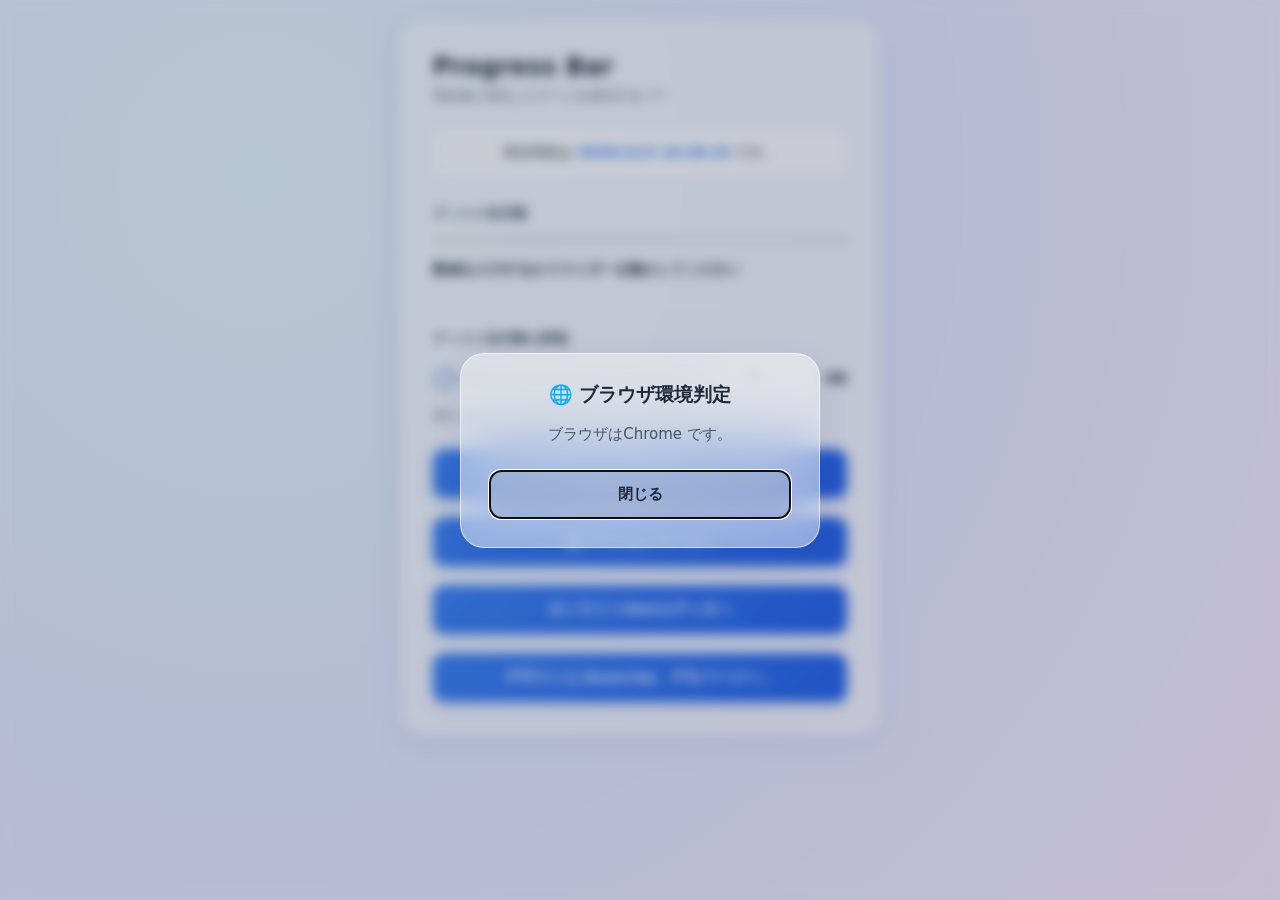
<file: index.html>
<!DOCTYPE html>
<html lang="ja">
<head>
  <meta name="viewport" content="width=device-width, initial-scale=1.0">
  <meta charset="UTF-8">
  <title>progress bar</title>
  <script src="pace.min.js"></script>
  <link rel="stylesheet" href="pace-theme-flash.css">
  <link rel="manifest" href="manifest.json">
  <link rel="icon" href="icons8-96.bmp"> 
  <link rel="apple-touch-icon" href="icons8-198.bmp">
  
  <style type="text/css">
    :root {
      /* Aero Glass用の鮮やかな背景グラデーション */
      --bg-gradient: radial-gradient(circle at 20% 20%, #e0f2fe 0%, #e0e7ff 50%, #f3e8ff 100%);
      /* ライトモード：高透明度のクリスタルガラス */
      --glass-bg: rgba(255, 255, 255, 0.45);
      --glass-border: rgba(255, 255, 255, 0.6);
      --text-main: #1e293b;
      --text-sub: #475569;
      --primary: #3b82f6;
      --primary-hover: #2563eb;
      --shadow: 0 8px 32px 0 rgba(31, 38, 135, 0.08);
      --modal-overlay: rgba(15, 23, 42, 0.2);
    }

    @media (prefers-color-scheme: dark) {
      :root {
        --bg-gradient: radial-gradient(circle at 80% 80%, #0f172a 0%, #1e1b4b 60%, #2e1065 100%);
        /* ダークモード：深みのあるスモークガラス */
        --glass-bg: rgba(15, 23, 42, 0.45);
        --glass-border: rgba(255, 255, 255, 0.1);
        --text-main: #f8fafc;
        --text-sub: #cbd5e1;
        --primary: #60a5fa;
        --primary-hover: #3b82f6;
        --shadow: 0 8px 32px 0 rgba(0, 0, 0, 0.37);
        --modal-overlay: rgba(0, 0, 0, 0.5);
      }
    }

    body {
      font-family: "AomemoFont", "BIZ UDP明朝", "BIZ UDPゴシック", system-ui, -apple-system, sans-serif;
      background: var(--bg-gradient);
      color: var(--text-main);
      margin: 0;
      padding: 20px;
      display: flex;
      flex-direction: column;
      align-items: center;
      min-height: 100vh;
      transition: background 0.5s ease;
      box-sizing: border-box;
    }

    /* Aero Glassの核心：グラスモーフィズムコンテナ */
    .container {
      max-width: 480px;
      width: 100%;
      background: var(--glass-bg);
      backdrop-filter: blur(20px); /* 磨りガラスのボカシ強度 */
      -webkit-backdrop-filter: blur(20px);
      border-radius: 24px;
      padding: 32px;
      box-shadow: var(--shadow);
      border: 1px solid var(--glass-border); /* ガラスの光沢エッジ */
      transition: transform 0.3s ease, box-shadow 0.3s ease;
      box-sizing: border-box;
    }
    .container:hover {
      transform: translateY(-2px);
      box-shadow: 0 12px 40px 0 rgba(31, 38, 135, 0.15);
    }

    h3 {
      margin: 0 0 6px 0;
      font-size: 24px;
      font-weight: 800;
      letter-spacing: 0.5px;
      color: var(--text-main);
      text-shadow: 0 1px 2px rgba(255, 255, 255, 0.2);
    }

    .subtitle {
      font-size: 13px;
      color: var(--text-sub);
      margin-bottom: 24px;
      font-weight: 500;
    }

    /* 時刻表示エリアも透明なガラスパネル化 */
    .clock-section {
      background: rgba(255, 255, 255, 0.25);
      backdrop-filter: blur(10px);
      -webkit-backdrop-filter: blur(10px);
      padding: 14px;
      border-radius: 12px;
      font-size: 14px;
      margin-bottom: 28px;
      text-align: center;
      border: 1px solid rgba(255, 255, 255, 0.4);
      font-weight: 500;
    }
    @media (prefers-color-scheme: dark) {
      .clock-section {
        background: rgba(0, 0, 0, 0.2);
        border: 1px solid rgba(255, 255, 255, 0.05);
      }
    }

    #clock-display {
      font-weight: 700;
      color: var(--primary);
    }

    hr {
      border: none;
      border-top: 1px solid var(--glass-border);
      margin: 24px 0;
    }

    .form-group {
      margin-bottom: 24px;
    }

    .label-text {
      font-size: 13px;
      font-weight: 700;
      display: block;
      margin-bottom: 10px;
      text-transform: uppercase;
      letter-spacing: 0.5px;
      color: var(--text-sub);
    }

    /* ガラスに映えるネオン質感のカスタムメーター */
    meter {
      width: 100% !important;
      height: 14px;
      display: block;
      margin-bottom: 14px;
    }
    meter::-webkit-meter-bar {
      background: rgba(0, 0, 0, 0.06);
      border-radius: 20px;
      border: none;
      box-shadow: inset 0 2px 4px rgba(0,0,0,0.05);
    }
    @media (prefers-color-scheme: dark) {
      meter::-webkit-meter-bar {
        background: rgba(255, 255, 255, 0.08);
      }
    }
    meter::-webkit-meter-optimum-value {
      background: linear-gradient(90deg, #34d399, #10b981);
      border-radius: 20px;
      box-shadow: 0 0 12px rgba(16, 185, 129, 0.4);
    }
    meter::-webkit-meter-suboptimum-value {
      background: linear-gradient(90deg, #fbbf24, #f59e0b);
      border-radius: 20px;
      box-shadow: 0 0 12px rgba(245, 158, 114, 0.4);
    }
    meter::-webkit-meter-even-less-good-value {
      background: linear-gradient(90deg, #f97316, #ea580c);
      border-radius: 20px;
      box-shadow: 0 0 12px rgba(234, 88, 12, 0.4);
    }
    meter.full-danger::-webkit-meter-even-less-good-value {
      background: linear-gradient(90deg, #f87171, #ef4444) !important;
      box-shadow: 0 0 16px rgba(239, 68, 68, 0.6) !important;
    }

    #cmt {
      display: block;
      font-size: 14px;
      font-weight: 600;
      color: var(--text-main);
      min-height: 20px;
      margin-top: 6px;
    }

    .input-sync-container {
      display: flex;
      flex-direction: row;
      align-items: center;
      gap: 16px;
      margin-top: 8px;
    }

    /* シークバー（スライダー）のAero化 */
    input[type="range"] {
      -webkit-appearance: none;
      flex: 1;
      height: 6px;
      border-radius: 3px;
      background: rgba(0, 0, 0, 0.1);
      outline: none;
    }
    @media (prefers-color-scheme: dark) {
      input[type="range"] {
        background: rgba(255, 255, 255, 0.15);
      }
    }
    input[type="range"]::-webkit-slider-thumb {
      -webkit-appearance: none;
      width: 18px;
      height: 18px;
      border-radius: 50%;
      background: #ffffff;
      border: 2px solid var(--primary);
      cursor: pointer;
      transition: transform 0.1s ease, box-shadow 0.2s ease;
      box-shadow: 0 2px 6px rgba(0,0,0,0.15);
    }
    input[type="range"]::-webkit-slider-thumb:hover {
      transform: scale(1.2);
      box-shadow: 0 0 12px var(--primary);
    }

    /* 入力ボックスのガラス一体化 */
    input[type="number"] {
      width: 94px;
      padding: 10px;
      border: 1px solid var(--glass-border);
      border-radius: 12px;
      background: rgba(255, 255, 255, 0.3);
      backdrop-filter: blur(5px);
      -webkit-backdrop-filter: blur(5px);
      color: var(--text-main);
      font-size: 16px;
      font-weight: 600;
      box-sizing: border-box;
      transition: all 0.2s ease;
      text-align: center;
    }
    @media (prefers-color-scheme: dark) {
      input[type="number"] {
        background: rgba(0, 0, 0, 0.25);
      }
    }
    input[type="number"]:focus {
      outline: none;
      border-color: var(--primary);
      background: rgba(255, 255, 255, 0.6);
      box-shadow: 0 0 12px rgba(74, 144, 226, 0.3);
    }
    @media (prefers-color-scheme: dark) {
      input[type="number"]:focus {
        background: rgba(0, 0, 0, 0.4);
      }
    }

    .input-hint {
      font-size: 12px;
      color: var(--text-sub);
      margin-top: 10px;
      display: block;
    }

    /* グロッシーな光沢ボタン */
    button {
      width: 100%;
      background: linear-gradient(135deg, var(--primary) 0%, var(--primary-hover) 100%);
      color: white;
      border: 1px solid rgba(255, 255, 255, 0.2);
      padding: 14px;
      border-radius: 12px;
      font-size: 15px;
      font-weight: 700;
      cursor: pointer;
      transition: all 0.2s ease;
      box-shadow: 0 4px 12px rgba(59, 130, 246, 0.3);
    }
    button:hover {
      transform: translateY(-1px);
      box-shadow: 0 6px 20px rgba(59, 130, 246, 0.45);
    }
    button:active {
      transform: translateY(1px);
    }

    /* モーダルダイアログのガラス化（超強力ボカシ） */
    dialog {
      border: 1px solid var(--glass-border);
      border-radius: 24px;
      background: var(--glass-bg);
      backdrop-filter: blur(30px);
      -webkit-backdrop-filter: blur(30px);
      color: var(--text-main);
      padding: 28px;
      max-width: 360px;
      width: 90%;
      box-shadow: var(--shadow);
      box-sizing: border-box;
      opacity: 0;
      transform: scale(0.9);
      transition: opacity 0.3s cubic-bezier(0.34, 1.56, 0.64, 1), 
                  transform 0.3s cubic-bezier(0.34, 1.56, 0.64, 1), 
                  display 0.3s ease allow-discrete;
    }
    dialog[open] {
      opacity: 1;
      transform: scale(1);
    }
    dialog::backdrop {
      background: var(--modal-overlay);
      backdrop-filter: blur(6px);
      -webkit-backdrop-filter: blur(6px);
      opacity: 0;
      transition: opacity 0.3s ease, display 0.3s ease allow-discrete;
    }
    dialog[open]::backdrop {
      opacity: 1;
    }
    .modal-title {
      font-size: 19px;
      font-weight: 800;
      color: var(--text-main);
      margin: 0 0 14px 0;
      text-align: center;
    }
    .modal-body {
      font-size: 15px;
      text-align: center;
      margin-bottom: 24px;
      line-height: 1.6;
      color: var(--text-sub);
    }
    .modal-close-btn {
      background: rgba(0, 0, 0, 0.05);
      color: var(--text-main);
      border: 1px solid var(--glass-border);
      box-shadow: none;
    }
    @media (prefers-color-scheme: dark) {
      .modal-close-btn {
        background: rgba(255, 255, 255, 0.1);
      }
    }
    .modal-close-btn:hover {
      background: rgba(0, 0, 0, 0.1);
      box-shadow: none;
    }
    @media (prefers-color-scheme: dark) {
      .modal-close-btn:hover {
        background: rgba(255, 255, 255, 0.15);
      }
    }
  </style>
</head>
<body class="pace-done">

  <div class="pace pace-inactive">
    <div class="pace-progress" data-progress-text="100%" data-progress="99" 
         style="transform: translate3d(100%, 0px, 0px);">
      <div class="pace-progress-inner"></div>
    </div>
    <div class="pace-activity"></div>
  </div>

  <div class="container">
    <h3>Progress Bar</h3>
    <div class="subtitle">現在値に対応したゲージを表示するバー</div>

    <div class="clock-section">
      現在時刻は <output id="clock-display">取得失敗</output> です。
    </div>

    <form oninput="syncInputs(this)">
      <div class="form-group">
        <span class="label-text">ディスク使用量</span>
        <meter id="mtr1" value="0" min="0" max="1024" low="512" 
               high="819" optimum="466">0ＧＢ</meter>
        <output id="cmt">数値を入力するかスライダーを動かしてください</output>
      </div>

      <hr>

      <div class="form-group">
        <span class="label-text">ディスク使用量を調整</span>
        <div class="input-sync-container">
          <input type="range" name="diskRange" min="0" max="1024" value="0">
          <input type="number" name="diskNum" placeholder="0" 
                 min="0" max="1024" value="0">
          <span style="font-weight: bold; font-size: 14px;">GB</span>
        </div>
        <span class="input-hint">
          ※0～1024ＧＢの間で調整してください（連動します）
        </span>
      </div>
    </form>

    <div style="margin-top: 24px;">
<!--      <script async src="//://googlesyndication.com"></script> -->
      <button onclick="openModal()">現在の時刻ポップアップ</button><br><br>
      <button onclick="location.href='index2.html'">旧バージョンページへ</button><br><br>
      <button onclick="location.href='HTML.html'">オンラインHtmlエディタへ</button><br><br>
      <button onclick="location.href='UltralightBrowser-Demo.html'">デザインとJavascript。デモページへ。</button>
    </div>
  </div>

  <dialog id="timeModal">
    <div class="modal-title">現在時刻通知</div>
    <div class="modal-body" id="modalTimeText">読み込み中...</div>
    <button class="modal-close-btn" onclick="closeModal('timeModal')">閉じる</button>
  </dialog>

  <dialog id="agentModal">
    <div class="modal-title">🌐 ブラウザ環境判定</div>
    <div class="modal-body" id="modalAgentText">解析中...</div>
    <button class="modal-close-btn" onclick="closeModal('agentModal')">閉じる</button>
  </dialog>

  <script>
    window.addEventListener("load", function(){
      var ele = document.getElementById("clock-display");
      if (ele) {
        function updateClock() {
          var date2 = new Date();
          ele.textContent = date2.toLocaleString('ja-JP');
        }
        updateClock();
        setInterval(updateClock, 1000);
      }
    }, false);

    function syncInputs(form) {
      if (document.activeElement.name === 'diskNum') {
        form.diskRange.value = form.diskNum.value;
      } else {
        form.diskNum.value = form.diskRange.value;
      }
      js1(form.diskNum.value);
    }

    function js1(valueString){    
      var gage = document.getElementById('mtr1');
      var comment = document.getElementById('cmt');
      var val = Number(valueString);
      gage.value = val;

    if (val === 1024) {
      gage.classList.add('full-danger');
    } else {
      gage.classList.remove('full-danger');
    }

      if (valueString === "") {
          comment.value = "数値を入力するかスライダーを動かしてください";
          return;
      }

    if (val <= 256) {
        comment.value = "🔵 ディスク残量は十分な余裕があります";
    } else if (val > 256 && val <= 512) {
        comment.value = "🟢 ディスク残量は半分以上残っています";
    } else if (val > 512 && val <= 819) {
        comment.value = "🟡 ディスク残量が半分以下になりました";
    } else if (val > 819 && val <= 1023) {
        comment.value = "🟠 ディスク残量が２割以下になりました";
    } else if (val === 1024) {
        comment.value = "🔴 ディスクは満杯です";
    }
  }

const timeModal = document.getElementById('timeModal');
const agentModal = document.getElementById('agentModal');
const modalTimeText = document.getElementById('modalTimeText');
const modalAgentText = document.getElementById('modalAgentText');

function openModal() {
var currentDate = new Date();
modalTimeText.innerHTML = "現在時刻は" +"" +currentDate.getHours() + "時" +String(currentDate.getMinutes()).padStart(2, '0') + "分です。";
timeModal.showModal();
}

function closeModal(id) {
document.getElementById(id).close();
}

[timeModal, agentModal].forEach(modal => {
modal.addEventListener('click', (e) => {
if (e.target === modal) {
modal.close();
}});
});

if ('serviceWorker' in navigator) {
navigator.serviceWorker.register('sw.js').then(registration => {
registration.addEventListener('updatefound', () => {
const newWorker = registration.installing;
newWorker.addEventListener('statechange', () => {
alert('New version is ready! Please reload!');
});
});
});
}

function agents(){
const agent = navigator.userAgent.toLowerCase();
let browserName = "不明なブラウザ";
if (agent.includes("msie") || agent.includes("trident")) {browserName = "Internet Explorer";} else if (agent.includes("edg") || agent.includes("edge")) {browserName = "Edge";} else if (agent.includes("opr") || agent.includes("opera")) {browserName = "Opera";} else if (agent.includes("fxios")) {browserName = "FireFox for iOS";} else if (agent.includes("crios")) {browserName = "Chrome for iOS";} else if (agent.includes("firefox")) {browserName = "FireFox";} else if (agent.includes("chrome")) {browserName = "Chrome";} else if (agent.includes("safari")) {browserName = "Safari";
}

modalAgentText.innerHTML = "ブラウザは" +"" +browserName + " です。";
agentModal.showModal();
}
window.addEventListener("load", agents, false);
</script>



</body>
</html>
</file>
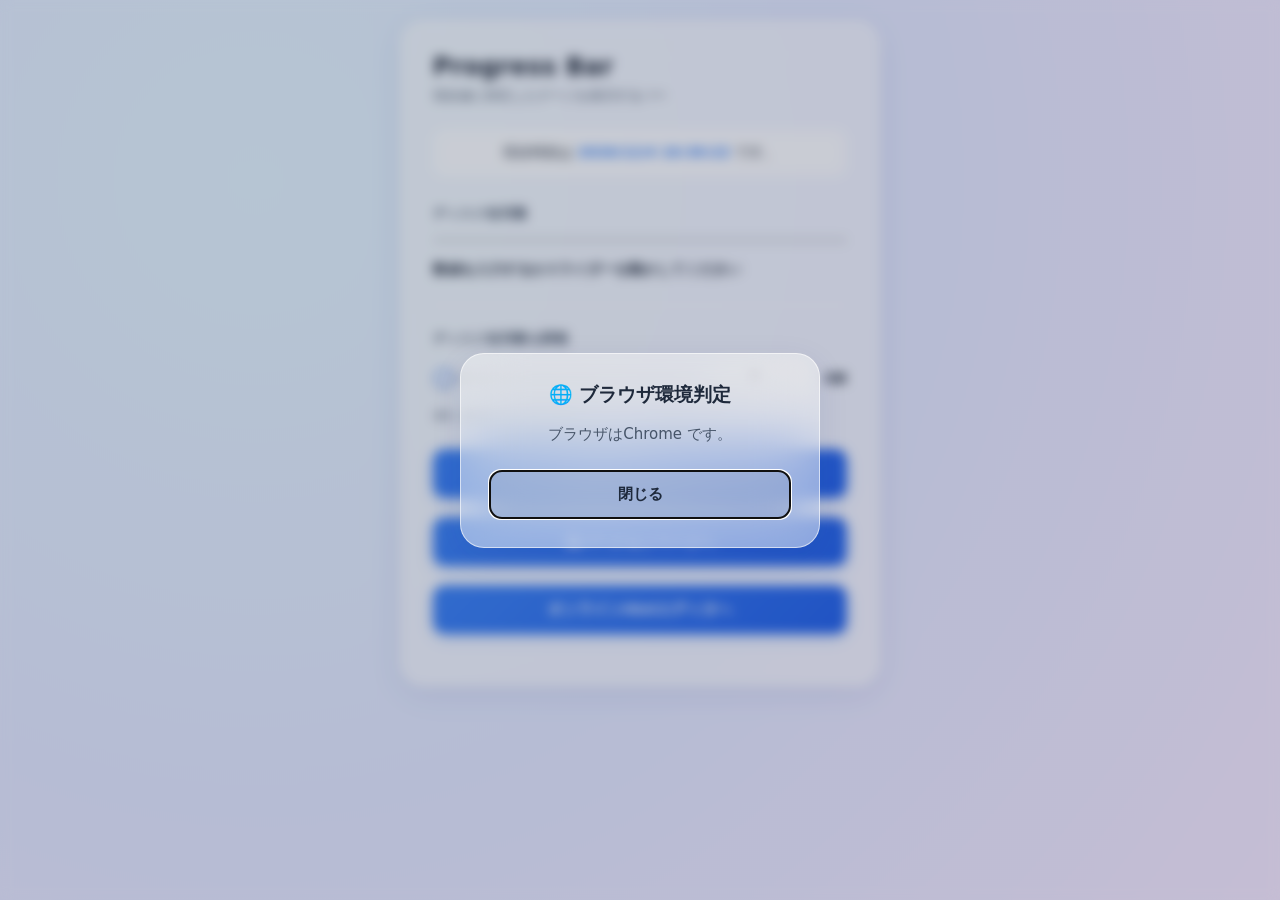
<file: Index/index.html>
<!DOCTYPE html>
<html lang="ja">
<head>
  <meta name="viewport" content="width=device-width, initial-scale=1.0">
  <meta charset="UTF-8">
  <title>progress bar</title>
  <script src="pace.min.js"></script>
  <link rel="stylesheet" href="pace-theme-flash.css">
  <link rel="manifest" href="manifest.json">
  <link rel="icon" href="icons8-96.bmp"> 
  <link rel="apple-touch-icon" href="icons8-198.bmp">
  
  <style type="text/css">
    :root {
      /* Aero Glass用の鮮やかな背景グラデーション */
      --bg-gradient: radial-gradient(circle at 20% 20%, #e0f2fe 0%, #e0e7ff 50%, #f3e8ff 100%);
      /* ライトモード：高透明度のクリスタルガラス */
      --glass-bg: rgba(255, 255, 255, 0.45);
      --glass-border: rgba(255, 255, 255, 0.6);
      --text-main: #1e293b;
      --text-sub: #475569;
      --primary: #3b82f6;
      --primary-hover: #2563eb;
      --shadow: 0 8px 32px 0 rgba(31, 38, 135, 0.08);
      --modal-overlay: rgba(15, 23, 42, 0.2);
    }

    @media (prefers-color-scheme: dark) {
      :root {
        --bg-gradient: radial-gradient(circle at 80% 80%, #0f172a 0%, #1e1b4b 60%, #2e1065 100%);
        /* ダークモード：深みのあるスモークガラス */
        --glass-bg: rgba(15, 23, 42, 0.45);
        --glass-border: rgba(255, 255, 255, 0.1);
        --text-main: #f8fafc;
        --text-sub: #cbd5e1;
        --primary: #60a5fa;
        --primary-hover: #3b82f6;
        --shadow: 0 8px 32px 0 rgba(0, 0, 0, 0.37);
        --modal-overlay: rgba(0, 0, 0, 0.5);
      }
    }

    body {
      font-family: "AomemoFont", "BIZ UDP明朝", "BIZ UDPゴシック", system-ui, -apple-system, sans-serif;
      background: var(--bg-gradient);
      color: var(--text-main);
      margin: 0;
      padding: 20px;
      display: flex;
      flex-direction: column;
      align-items: center;
      min-height: 100vh;
      transition: background 0.5s ease;
      box-sizing: border-box;
    }

    /* Aero Glassの核心：グラスモーフィズムコンテナ */
    .container {
      max-width: 480px;
      width: 100%;
      background: var(--glass-bg);
      backdrop-filter: blur(20px); /* 磨りガラスのボカシ強度 */
      -webkit-backdrop-filter: blur(20px);
      border-radius: 24px;
      padding: 32px;
      box-shadow: var(--shadow);
      border: 1px solid var(--glass-border); /* ガラスの光沢エッジ */
      transition: transform 0.3s ease, box-shadow 0.3s ease;
      box-sizing: border-box;
    }
    .container:hover {
      transform: translateY(-2px);
      box-shadow: 0 12px 40px 0 rgba(31, 38, 135, 0.15);
    }

    h3 {
      margin: 0 0 6px 0;
      font-size: 24px;
      font-weight: 800;
      letter-spacing: 0.5px;
      color: var(--text-main);
      text-shadow: 0 1px 2px rgba(255, 255, 255, 0.2);
    }

    .subtitle {
      font-size: 13px;
      color: var(--text-sub);
      margin-bottom: 24px;
      font-weight: 500;
    }

    /* 時刻表示エリアも透明なガラスパネル化 */
    .clock-section {
      background: rgba(255, 255, 255, 0.25);
      backdrop-filter: blur(10px);
      -webkit-backdrop-filter: blur(10px);
      padding: 14px;
      border-radius: 12px;
      font-size: 14px;
      margin-bottom: 28px;
      text-align: center;
      border: 1px solid rgba(255, 255, 255, 0.4);
      font-weight: 500;
    }
    @media (prefers-color-scheme: dark) {
      .clock-section {
        background: rgba(0, 0, 0, 0.2);
        border: 1px solid rgba(255, 255, 255, 0.05);
      }
    }

    #clock-display {
      font-weight: 700;
      color: var(--primary);
    }

    hr {
      border: none;
      border-top: 1px solid var(--glass-border);
      margin: 24px 0;
    }

    .form-group {
      margin-bottom: 24px;
    }

    .label-text {
      font-size: 13px;
      font-weight: 700;
      display: block;
      margin-bottom: 10px;
      text-transform: uppercase;
      letter-spacing: 0.5px;
      color: var(--text-sub);
    }

    /* ガラスに映えるネオン質感のカスタムメーター */
    meter {
      width: 100% !important;
      height: 14px;
      display: block;
      margin-bottom: 14px;
    }
    meter::-webkit-meter-bar {
      background: rgba(0, 0, 0, 0.06);
      border-radius: 20px;
      border: none;
      box-shadow: inset 0 2px 4px rgba(0,0,0,0.05);
    }
    @media (prefers-color-scheme: dark) {
      meter::-webkit-meter-bar {
        background: rgba(255, 255, 255, 0.08);
      }
    }
    meter::-webkit-meter-optimum-value {
      background: linear-gradient(90deg, #34d399, #10b981);
      border-radius: 20px;
      box-shadow: 0 0 12px rgba(16, 185, 129, 0.4);
    }
    meter::-webkit-meter-suboptimum-value {
      background: linear-gradient(90deg, #fbbf24, #f59e0b);
      border-radius: 20px;
      box-shadow: 0 0 12px rgba(245, 158, 114, 0.4);
    }
    meter::-webkit-meter-even-less-good-value {
      background: linear-gradient(90deg, #f97316, #ea580c);
      border-radius: 20px;
      box-shadow: 0 0 12px rgba(234, 88, 12, 0.4);
    }
    meter.full-danger::-webkit-meter-even-less-good-value {
      background: linear-gradient(90deg, #f87171, #ef4444) !important;
      box-shadow: 0 0 16px rgba(239, 68, 68, 0.6) !important;
    }

    #cmt {
      display: block;
      font-size: 14px;
      font-weight: 600;
      color: var(--text-main);
      min-height: 20px;
      margin-top: 6px;
    }

    .input-sync-container {
      display: flex;
      flex-direction: row;
      align-items: center;
      gap: 16px;
      margin-top: 8px;
    }

    /* シークバー（スライダー）のAero化 */
    input[type="range"] {
      -webkit-appearance: none;
      flex: 1;
      height: 6px;
      border-radius: 3px;
      background: rgba(0, 0, 0, 0.1);
      outline: none;
    }
    @media (prefers-color-scheme: dark) {
      input[type="range"] {
        background: rgba(255, 255, 255, 0.15);
      }
    }
    input[type="range"]::-webkit-slider-thumb {
      -webkit-appearance: none;
      width: 18px;
      height: 18px;
      border-radius: 50%;
      background: #ffffff;
      border: 2px solid var(--primary);
      cursor: pointer;
      transition: transform 0.1s ease, box-shadow 0.2s ease;
      box-shadow: 0 2px 6px rgba(0,0,0,0.15);
    }
    input[type="range"]::-webkit-slider-thumb:hover {
      transform: scale(1.2);
      box-shadow: 0 0 12px var(--primary);
    }

    /* 入力ボックスのガラス一体化 */
    input[type="number"] {
      width: 94px;
      padding: 10px;
      border: 1px solid var(--glass-border);
      border-radius: 12px;
      background: rgba(255, 255, 255, 0.3);
      backdrop-filter: blur(5px);
      -webkit-backdrop-filter: blur(5px);
      color: var(--text-main);
      font-size: 16px;
      font-weight: 600;
      box-sizing: border-box;
      transition: all 0.2s ease;
      text-align: center;
    }
    @media (prefers-color-scheme: dark) {
      input[type="number"] {
        background: rgba(0, 0, 0, 0.25);
      }
    }
    input[type="number"]:focus {
      outline: none;
      border-color: var(--primary);
      background: rgba(255, 255, 255, 0.6);
      box-shadow: 0 0 12px rgba(74, 144, 226, 0.3);
    }
    @media (prefers-color-scheme: dark) {
      input[type="number"]:focus {
        background: rgba(0, 0, 0, 0.4);
      }
    }

    .input-hint {
      font-size: 12px;
      color: var(--text-sub);
      margin-top: 10px;
      display: block;
    }

    /* グロッシーな光沢ボタン */
    button {
      width: 100%;
      background: linear-gradient(135deg, var(--primary) 0%, var(--primary-hover) 100%);
      color: white;
      border: 1px solid rgba(255, 255, 255, 0.2);
      padding: 14px;
      border-radius: 12px;
      font-size: 15px;
      font-weight: 700;
      cursor: pointer;
      transition: all 0.2s ease;
      box-shadow: 0 4px 12px rgba(59, 130, 246, 0.3);
    }
    button:hover {
      transform: translateY(-1px);
      box-shadow: 0 6px 20px rgba(59, 130, 246, 0.45);
    }
    button:active {
      transform: translateY(1px);
    }

    /* モーダルダイアログのガラス化（超強力ボカシ） */
    dialog {
      border: 1px solid var(--glass-border);
      border-radius: 24px;
      background: var(--glass-bg);
      backdrop-filter: blur(30px);
      -webkit-backdrop-filter: blur(30px);
      color: var(--text-main);
      padding: 28px;
      max-width: 360px;
      width: 90%;
      box-shadow: var(--shadow);
      box-sizing: border-box;
      opacity: 0;
      transform: scale(0.9);
      transition: opacity 0.3s cubic-bezier(0.34, 1.56, 0.64, 1), 
                  transform 0.3s cubic-bezier(0.34, 1.56, 0.64, 1), 
                  display 0.3s ease allow-discrete;
    }
    dialog[open] {
      opacity: 1;
      transform: scale(1);
    }
    dialog::backdrop {
      background: var(--modal-overlay);
      backdrop-filter: blur(6px);
      -webkit-backdrop-filter: blur(6px);
      opacity: 0;
      transition: opacity 0.3s ease, display 0.3s ease allow-discrete;
    }
    dialog[open]::backdrop {
      opacity: 1;
    }
    .modal-title {
      font-size: 19px;
      font-weight: 800;
      color: var(--text-main);
      margin: 0 0 14px 0;
      text-align: center;
    }
    .modal-body {
      font-size: 15px;
      text-align: center;
      margin-bottom: 24px;
      line-height: 1.6;
      color: var(--text-sub);
    }
    .modal-close-btn {
      background: rgba(0, 0, 0, 0.05);
      color: var(--text-main);
      border: 1px solid var(--glass-border);
      box-shadow: none;
    }
    @media (prefers-color-scheme: dark) {
      .modal-close-btn {
        background: rgba(255, 255, 255, 0.1);
      }
    }
    .modal-close-btn:hover {
      background: rgba(0, 0, 0, 0.1);
      box-shadow: none;
    }
    @media (prefers-color-scheme: dark) {
      .modal-close-btn:hover {
        background: rgba(255, 255, 255, 0.15);
      }
    }
  </style>
</head>
<body class="pace-done">

  <div class="pace pace-inactive">
    <div class="pace-progress" data-progress-text="100%" data-progress="99" 
         style="transform: translate3d(100%, 0px, 0px);">
      <div class="pace-progress-inner"></div>
    </div>
    <div class="pace-activity"></div>
  </div>

  <div class="container">
    <h3>Progress Bar</h3>
    <div class="subtitle">現在値に対応したゲージを表示するバー</div>

    <div class="clock-section">
      現在時刻は <output id="clock-display">取得失敗</output> です。
    </div>

    <form oninput="syncInputs(this)">
      <div class="form-group">
        <span class="label-text">ディスク使用量</span>
        <meter id="mtr1" value="0" min="0" max="1024" low="512" 
               high="819" optimum="466">0ＧＢ</meter>
        <output id="cmt">数値を入力するかスライダーを動かしてください</output>
      </div>

      <hr>

      <div class="form-group">
        <span class="label-text">ディスク使用量を調整</span>
        <div class="input-sync-container">
          <input type="range" name="diskRange" min="0" max="1024" value="0">
          <input type="number" name="diskNum" placeholder="0" 
                 min="0" max="1024" value="0">
          <span style="font-weight: bold; font-size: 14px;">GB</span>
        </div>
        <span class="input-hint">
          ※0～1024ＧＢの間で調整してください（連動します）
        </span>
      </div>
    </form>

    <div style="margin-top: 24px;">
<!--      <script async src="//://googlesyndication.com"></script> -->
      <button onclick="openModal()">現在の時刻ポップアップ</button><br><br>
      <button onclick="location.href='index2.html'">旧バージョンページへ</button><br><br>
      <button onclick="location.href='HTML.html'">オンラインHtmlエディタへ</button><br><br>
    </div>
  </div>

  <dialog id="timeModal">
    <div class="modal-title">現在時刻通知</div>
    <div class="modal-body" id="modalTimeText">読み込み中...</div>
    <button class="modal-close-btn" onclick="closeModal('timeModal')">閉じる</button>
  </dialog>

  <dialog id="agentModal">
    <div class="modal-title">🌐 ブラウザ環境判定</div>
    <div class="modal-body" id="modalAgentText">解析中...</div>
    <button class="modal-close-btn" onclick="closeModal('agentModal')">閉じる</button>
  </dialog>

  <script>
    window.addEventListener("load", function(){
      var ele = document.getElementById("clock-display");
      if (ele) {
        function updateClock() {
          var date2 = new Date();
          ele.textContent = date2.toLocaleString('ja-JP');
        }
        updateClock();
        setInterval(updateClock, 1000);
      }
    }, false);

    function syncInputs(form) {
      if (document.activeElement.name === 'diskNum') {
        form.diskRange.value = form.diskNum.value;
      } else {
        form.diskNum.value = form.diskRange.value;
      }
      js1(form.diskNum.value);
    }

    function js1(valueString){    
      var gage = document.getElementById('mtr1');
      var comment = document.getElementById('cmt');
      var val = Number(valueString);
      gage.value = val;

    if (val === 1024) {
      gage.classList.add('full-danger');
    } else {
      gage.classList.remove('full-danger');
    }

      if (valueString === "") {
          comment.value = "数値を入力するかスライダーを動かしてください";
          return;
      }

    if (val <= 256) {
        comment.value = "🔵 ディスク残量は十分な余裕があります";
    } else if (val > 256 && val <= 512) {
        comment.value = "🟢 ディスク残量は半分以上残っています";
    } else if (val > 512 && val <= 819) {
        comment.value = "🟡 ディスク残量が半分以下になりました";
    } else if (val > 819 && val <= 1023) {
        comment.value = "🟠 ディスク残量が２割以下になりました";
    } else if (val === 1024) {
        comment.value = "🔴 ディスクは満杯です";
    }
  }

const timeModal = document.getElementById('timeModal');
const agentModal = document.getElementById('agentModal');
const modalTimeText = document.getElementById('modalTimeText');
const modalAgentText = document.getElementById('modalAgentText');

function openModal() {
var currentDate = new Date();
modalTimeText.innerHTML = "現在時刻は" +"" +currentDate.getHours() + "時" +String(currentDate.getMinutes()).padStart(2, '0') + "分です。";
timeModal.showModal();
}

function closeModal(id) {
document.getElementById(id).close();
}

[timeModal, agentModal].forEach(modal => {
modal.addEventListener('click', (e) => {
if (e.target === modal) {
modal.close();
}});
});

if ('serviceWorker' in navigator) {
navigator.serviceWorker.register('sw.js').then(registration => {
registration.addEventListener('updatefound', () => {
const newWorker = registration.installing;
newWorker.addEventListener('statechange', () => {
alert('New version is ready! Please reload!');
});
});
});
}

function agents(){
const agent = navigator.userAgent.toLowerCase();
let browserName = "不明なブラウザ";
if (agent.includes("msie") || agent.includes("trident")) {browserName = "Internet Explorer";} else if (agent.includes("edg") || agent.includes("edge")) {browserName = "Edge";} else if (agent.includes("opr") || agent.includes("opera")) {browserName = "Opera";} else if (agent.includes("fxios")) {browserName = "FireFox for iOS";} else if (agent.includes("crios")) {browserName = "Chrome for iOS";} else if (agent.includes("firefox")) {browserName = "FireFox";} else if (agent.includes("chrome")) {browserName = "Chrome";} else if (agent.includes("safari")) {browserName = "Safari";
}

modalAgentText.innerHTML = "ブラウザは" +"" +browserName + " です。";
agentModal.showModal();
}
window.addEventListener("load", agents, false);
</script>



</body>
</html>
</file>
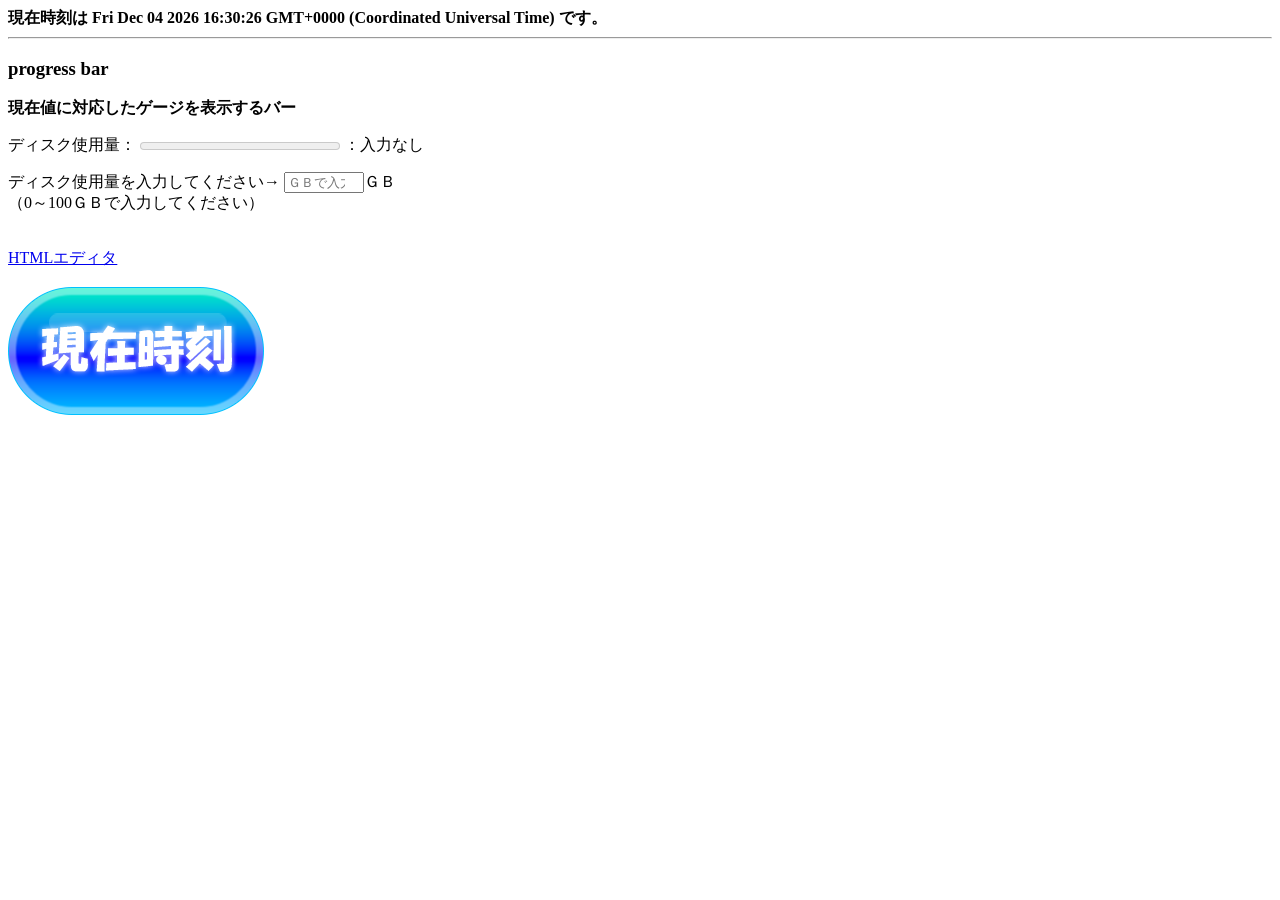
<file: index2.html>
<!DOCTIPE html>
<html>
<head>
<meta charset="UTF-8">
<script src="pace.min.js"></script>
<link rel="stylesheet" href="pace-theme-flash.css">
  <link rel="icon" href="icon128.png">
  <title>progress bar</title>
</head>
<body>
<script>
function js1(num){    
// まず、meter のための指定
    var gage = document.getElementById('mtr1');
    gage.value = num.value;
// ココから下は コメントのための指定
    var comment = document.getElementById('cmt');
    if (num.value <= 50) {
        comment.value = "ディスク残量は半分以上あります";
    } else if (num.value > 50, num.value <= 80) {
        comment.value = "ディスク残量が半分以下になりました";
    } else if (num.value > 80, num.value <= 100) {
        comment.value = "ディスク残量が２割以下になりました";
    }
}
</script><style type="text/css">
<!--

-->
</style>
</head>
<body>
<strong>現在時刻は  <output>(不明)</output>
    <script>
      window.addEventListener("load",function(){
        var ele=document.getElementsByTagName("output")[0];
        setInterval(function(){
          //現在時刻のDateオブジェクトを生成
          var date2 = new Date();
          ele.innerHTML=date2;
      },200);
      },false)
    </script>です。</strong><br>
<hr>
	<h3>progress bar</h3>
	<div class="tmContNaiyo">
	<div class="tmMargL15px">
		<strong>現在値に対応したゲージを表示するバー</strong><br>
		<div class="m-tag-sample">
		<form oninput="js1(disk)">
		<p>ディスク使用量：
		<meter id="mtr1" value="0" min="0" max="100" low="50" high="80" optimum="49" style="width:200px">0ＧＢ</meter>
		：<output id="cmt">入力なし</output>
		</p>
		<p>ディスク使用量を入力してください→ 
		<input type="number" name="disk" placeholder="ＧＢで入力" size="100" min="0" max="100" style="width:80px">ＧＢ<br>
		（0～100ＧＢで入力してください）</p>
			</form>
			</div><br>
	</div>
	</div>
<div>

<a href=HTML.html>HTMLエディタ</a><br>
<br>
<a href="javascript:void(0);"onclick="clicked();"><img src="Button1.png" alt="現在時刻"></a>

<script>
  function clicked() {
    var currentDate = new Date();
    alert("見てくれてありがとう！現在時刻は" + currentDate.getHours() + "時" + currentDate.getMinutes() + "分です。");
  }
</script>
</body>
</html>
</file>
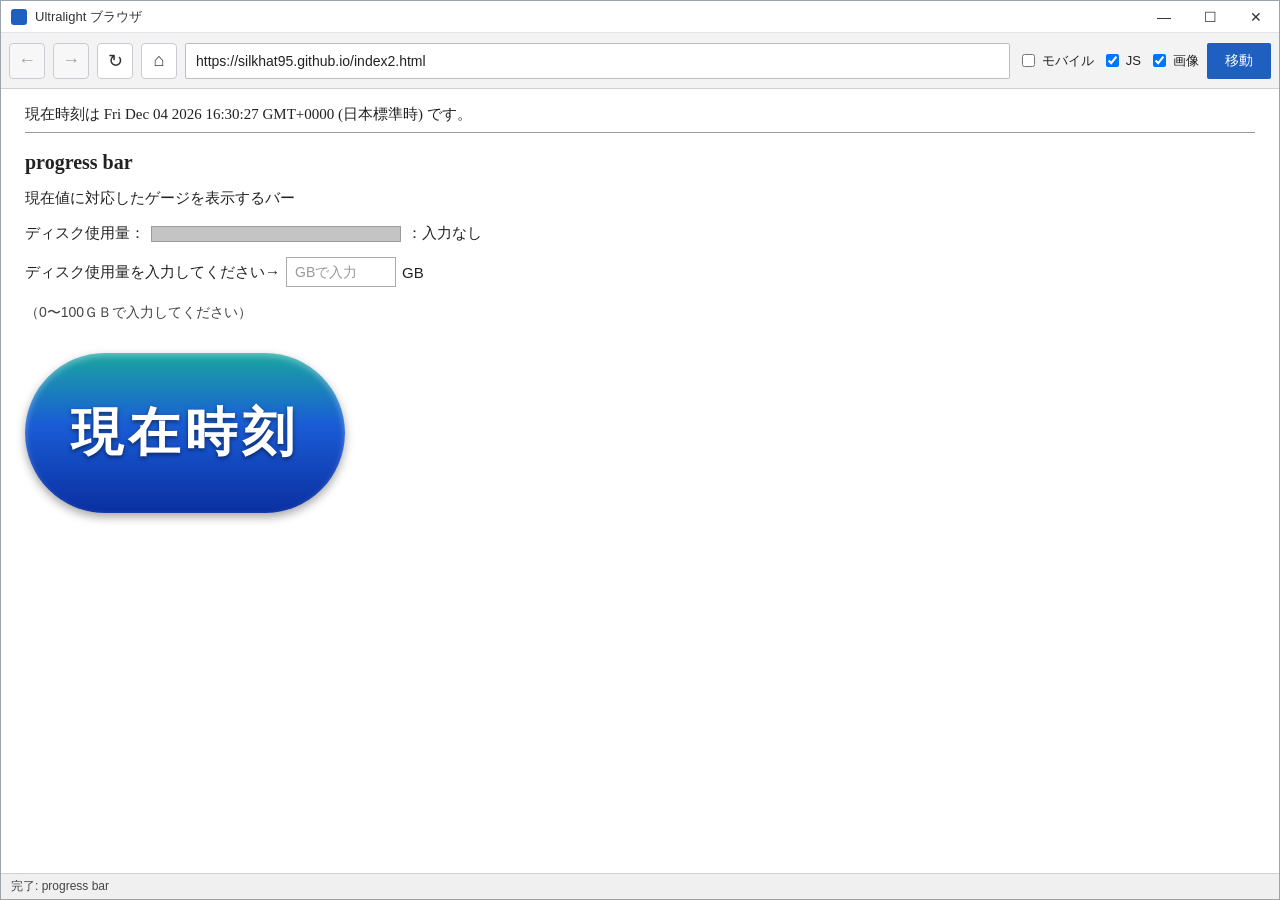
<file: UltralightBrowser-Demo.html>
<!doctype html>
<html lang="ja">
<head>
<meta charset="utf-8">
<meta name="viewport" content="width=device-width, initial-scale=1">
<title>Ultralight ブラウザ（デモ）</title>
<style>
  * { box-sizing: border-box; }
  html, body { height: 100%; margin: 0; }
  body { background: #e6e6e6; font-family: "Meiryo UI", "Yu Gothic UI", "Segoe UI", sans-serif; color: #222; }

  /* ---- ブラウザの枠 ---- */
  .win { display: flex; flex-direction: column; height: 100%; max-width: 1280px; margin: 0 auto; background: #fff; border: 1px solid #9aa3ae; }

  .titlebar { height: 32px; flex: 0 0 32px; display: flex; align-items: center; padding-left: 10px; border-bottom: 1px solid #e1e4e8; font-size: 13px; color: #333; }
  .titlebar .app-icon { width: 16px; height: 16px; border-radius: 3px; background: #1f5fbf; margin-right: 8px; }
  .titlebar .spacer { flex: 1; }
  .titlebar .wbtn { width: 46px; height: 32px; display: flex; align-items: center; justify-content: center; font-size: 14px; color: #333; }

  .toolbar { height: 56px; flex: 0 0 56px; display: flex; align-items: center; gap: 8px; padding: 0 8px; background: #f3f3f3; border-bottom: 1px solid #d0d0d0; }
  .toolbar button, .toolbar input[type=text] { font-family: inherit; }
  .nav-btn { width: 36px; height: 36px; border: 1px solid #c8ccd2; border-radius: 4px; background: #fff; color: #333; font-size: 18px; cursor: pointer; font-family: "Segoe UI Symbol", sans-serif; }
  .nav-btn:disabled { background: #f7f7f7; color: #a0a4aa; cursor: default; }
  .nav-btn:not(:disabled):hover { background: #eef3fb; }
  .addr { flex: 1; min-width: 0; height: 36px; padding: 0 10px; border: 1px solid #b9bec6; border-radius: 2px; background: #fff; font-size: 14px; color: #222; }
  .chk { display: flex; align-items: center; gap: 4px; font-size: 13px; white-space: nowrap; }
  .go-btn { height: 36px; min-width: 64px; padding: 0 12px; border: none; border-radius: 2px; background: #1f5fbf; color: #fff; font-size: 14px; cursor: pointer; }
  .go-btn:hover { background: #184a96; }

  /* ---- 表示領域 ---- */
  .viewport { flex: 1 1 auto; overflow: auto; background: #dddddd; }
  .page { background: #fff; min-height: 100%; padding: 16px 24px 40px; }
  .page.mobile { max-width: 390px; margin: 0 auto; box-shadow: 0 0 0 1px #bbb; }

  .serif { font-family: "Times New Roman", "Yu Mincho", serif; }
  .clock { font-size: 15px; padding-bottom: 8px; border-bottom: 1px solid #999; margin-bottom: 18px; }
  h2 { font-family: "Times New Roman", "Yu Mincho", serif; font-size: 20px; margin: 16px 0 12px; }
  p { margin: 0 0 14px; line-height: 1.6; font-size: 15px; }
  .row { display: flex; align-items: center; flex-wrap: wrap; gap: 6px; margin-bottom: 14px; font-size: 15px; }
  .track { position: relative; width: 250px; max-width: 60%; height: 16px; background: #c4c4c4; border: 1px solid #9a9a9a; }
  .track .fill { position: absolute; left: 0; top: 0; bottom: 0; width: 0; background: #7d7d7d; transition: width 0.2s ease; }
  .track .fill.ok { background: linear-gradient(180deg, #c8f5b8 0%, #46c046 50%, #2c9a2c 100%); }
  .track .fill.warn { background: linear-gradient(180deg, #fff3b0 0%, #f2c844 50%, #d9a31f 100%); }
  .track .fill.danger { background: linear-gradient(180deg, #ffd6d6 0%, #ea5252 50%, #c42a2a 100%); }
  .gb-input { width: 110px; height: 30px; padding: 0 8px; border: 1px solid #aaa; font-size: 14px; font-family: inherit; }
  .gb-input::placeholder { color: #999; }
  .note { font-size: 14px; color: #444; }
  

  .pill { display: inline-block; width: 320px; max-width: 100%; height: 160px; margin-top: 16px; border: none; border-radius: 999px; cursor: pointer; color: #fff; font-family: "Yu Gothic", "Meiryo", sans-serif; font-size: 52px; font-weight: 700; letter-spacing: 0.1em; text-shadow: 0 2px 4px rgba(0,0,0,0.5);
    background: linear-gradient(180deg, #1aa6a0 0%, #1a5cd6 45%, #0a2fa0 100%); box-shadow: inset 0 3px 6px rgba(255,255,255,0.35), 0 4px 10px rgba(0,0,0,0.35); }
  .pill:hover { filter: brightness(1.08); }
  .pill.noimg { background: #f0f0f0; color: #222; text-shadow: none; font-size: 20px; border-radius: 4px; box-shadow: none; border: 1px solid #999; height: 40px; width: 160px; }
  .pill:disabled { filter: grayscale(0.7); cursor: default; }

  /* ---- ステータスバー ---- */
  .status { height: 26px; flex: 0 0 26px; display: flex; align-items: center; padding: 0 10px; background: #f0f0f0; border-top: 1px solid #d0d0d0; font-size: 12px; color: #444; }

  /* ---- モーダル（ページ内のダイアログ） ---- */
  .modal { position: fixed; inset: 0; background: rgba(0,0,0,0.35); display: flex; align-items: center; justify-content: center; z-index: 1000; }
  .modal.hidden { display: none; }
  .dialog { background: #fff; color: #222; min-width: 280px; max-width: 80%; padding: 20px 22px 16px; border-radius: 6px; box-shadow: 0 4px 16px rgba(0,0,0,0.3); }
  .dialog p { font-size: 15px; margin: 0 0 16px; white-space: pre-wrap; }
  .dialog .actions { text-align: right; }
  .dialog button { padding: 6px 20px; font-size: 14px; font-family: inherit; border: 1px solid #adadad; background: #f5f5f5; border-radius: 3px; cursor: pointer; }
  .dialog button:hover { background: #e6e6e6; }
  .dialog button:focus-visible, .go-btn:focus-visible, .pill:focus-visible, .nav-btn:focus-visible, .gb-input:focus-visible { outline: 2px solid #1f5fbf; outline-offset: 2px; }
</style>
</head>
<body>
<div class="win">
  <div class="titlebar">
    <div class="app-icon" aria-hidden="true"></div>
    Ultralight ブラウザ
    <div class="spacer"></div>
    <div class="wbtn" aria-hidden="true">―</div>
    <div class="wbtn" aria-hidden="true">☐</div>
    <div class="wbtn" aria-hidden="true">✕</div>
  </div>

  <div class="toolbar">
    <button class="nav-btn" id="back" aria-label="戻る" disabled>←</button>
    <button class="nav-btn" id="fwd" aria-label="進む" disabled>→</button>
    <button class="nav-btn" id="reload" aria-label="再読み込み">↻</button>
    <button class="nav-btn" id="home" aria-label="ホーム">⌂</button>
    <input class="addr" id="addr" type="text" aria-label="アドレス" value="https://silkhat95.github.io/index2.html">
    <label class="chk"><input type="checkbox" id="mob">モバイル</label>
    <label class="chk"><input type="checkbox" id="js" checked>JS</label>
    <label class="chk"><input type="checkbox" id="img" checked>画像</label>
    <button class="go-btn" id="go">移動</button>
  </div>

  <div class="viewport">
    <div class="page" id="page">
      <div class="clock serif" id="clock" role="status" aria-live="off"></div>

      <h2>progress bar</h2>
      <p>現在値に対応したゲージを表示するバー</p>

      <div class="row">
        <span>ディスク使用量：</span>
        <div class="track" role="img" aria-label="ディスク使用量のゲージ"><div class="fill" id="fill"></div></div>
        <span id="gaugeText">：入力なし</span>
      </div>

      <div class="row">
        <label for="gb">ディスク使用量を入力してください→</label>
        <input class="gb-input" id="gb" type="number" min="0" max="100" step="any" placeholder="GBで入力">
        <span>GB</span>
      </div>
      <p class="note">（0〜100ＧＢで入力してください）</p>

      

      <button class="pill" id="timeBtn" type="button">現在時刻</button>
    </div>
  </div>

  <div class="status"><span id="statusText">完了: progress bar</span></div>
</div>

<div class="modal hidden" id="modal" role="dialog" aria-modal="true" aria-labelledby="modalMsg">
  <div class="dialog">
    <p id="modalMsg"></p>
    <div class="actions"><button id="modalOk" type="button">OK</button></div>
  </div>
</div>

<script>
(function () {
  const DEMO_URL = 'https://silkhat95.github.io/index2.html';
  const WD = ['Sun', 'Mon', 'Tue', 'Wed', 'Thu', 'Fri', 'Sat'];
  const MON = ['Jan', 'Feb', 'Mar', 'Apr', 'May', 'Jun', 'Jul', 'Aug', 'Sep', 'Oct', 'Nov', 'Dec'];

  const $ = (id) => document.getElementById(id);
  const pad = (n) => String(n).padStart(2, '0');

  const clockEl = $('clock');
  const fill = $('fill');
  const gaugeText = $('gaugeText');
  const gb = $('gb');
  const timeBtn = $('timeBtn');
  const modal = $('modal');
  const modalMsg = $('modalMsg');
  const statusText = $('statusText');
  const jsChk = $('js');
  const imgChk = $('img');
  const mobChk = $('mob');
  const page = $('page');

  // ---- 時刻 ----
  function clockString(d) {
    const off = -d.getTimezoneOffset();
    const a = Math.abs(off);
    const sign = off >= 0 ? '+' : '-';
    return WD[d.getDay()] + ' ' + MON[d.getMonth()] + ' ' + pad(d.getDate()) + ' ' + d.getFullYear() + ' ' +
      pad(d.getHours()) + ':' + pad(d.getMinutes()) + ':' + pad(d.getSeconds()) +
      ' GMT' + sign + pad(Math.floor(a / 60)) + pad(a % 60) + ' (日本標準時)';
  }
  let timer = null;
  function tick() {
    clockEl.textContent = '現在時刻は ' + clockString(new Date()) + ' です。';
  }
  function startClock() { stopClock(); tick(); timer = setInterval(tick, 1000); }
  function stopClock() { if (timer !== null) { clearInterval(timer); timer = null; } }

  // ---- プログレスバー ----
  function updateGauge() {
    const raw = gb.value;
    if (raw === '') {
      fill.style.width = '0%';
      gaugeText.textContent = '：入力なし';
      fill.className = 'fill';
      return;
    }
    const n = Number(raw);
    if (!isFinite(n) || n < 0 || n > 100) {
      fill.style.width = '0%';
      gaugeText.textContent = '：範囲外です（0〜100 GB）';
      fill.className = 'fill';
      return;
    }
    // 残量（％）で色と表示を決める：半分以上＝緑、2割超〜半分未満＝黄、2割以下＝赤
    const rem = 100 - n;
    fill.style.width = n + '%';
    let cls = 'ok';
    let msg = '：ディスク残量は半分以上あります';
    if (rem < 50 && rem > 20) {
      cls = 'warn';
      msg = '：ディスク残量が半分以下になりました';
    } else if (rem <= 20) {
      cls = 'danger';
      msg = '：ディスク残量が2割以下になりました';
    }
    fill.className = 'fill ' + cls;
    gaugeText.textContent = msg;
  }
  gb.addEventListener('input', updateGauge);

  // ---- モーダル ----
  function openModal(msg) {
    modalMsg.textContent = msg;
    modal.classList.remove('hidden');
    $('modalOk').focus();
  }
  function closeModal() {
    modal.classList.add('hidden');
    timeBtn.focus();
  }
  $('modalOk').addEventListener('click', closeModal);
  modal.addEventListener('click', function (e) { if (e.target === modal) closeModal(); });
  document.addEventListener('keydown', function (e) {
    if (e.key === 'Escape' && !modal.classList.contains('hidden')) closeModal();
  });

  timeBtn.addEventListener('click', function () {
    if (timeBtn.disabled) return;
    const d = new Date();
    openModal('見てくれてありがとう！現在時刻は' + d.getHours() + '時' + d.getMinutes() + '分です。');
  });

  // ---- 表示の切り替え（画像・モバイル・JS）----
  function applyImg() { timeBtn.classList.toggle('noimg', !imgChk.checked); timeBtn.textContent = '現在時刻'; }
  function applyMob() { page.classList.toggle('mobile', mobChk.checked); }
  function applyJs() {
    const on = jsChk.checked;
    if (on) {
      startClock();
      timeBtn.disabled = false;
      gb.disabled = false;
      statusText.textContent = '完了: progress bar';
    } else {
      stopClock();
      clockEl.textContent = '現在時刻は（JSが無効のため更新されません）';
      timeBtn.disabled = true;
      gb.disabled = true;
      statusText.textContent = 'JS は無効です';
    }
  }
  imgChk.addEventListener('change', applyImg);
  mobChk.addEventListener('change', applyMob);
  jsChk.addEventListener('change', applyJs);

  // ---- ツールバー ----
  let loadTimer = null;
  function fakeLoad(done) {
    statusText.textContent = '読み込み中…';
    clearTimeout(loadTimer);
    loadTimer = setTimeout(function () { statusText.textContent = done; }, 400);
  }
  function resetPage() {
    gb.value = '';
    updateGauge();
  }

  $('reload').addEventListener('click', function () {
    resetPage();
    fakeLoad('完了: progress bar');
  });

  $('home').addEventListener('click', function () {
    $('addr').value = DEMO_URL;
    resetPage();
    fakeLoad('完了: progress bar');
  });

  function go() {
    const target = $('addr').value.trim();
    if (target === '') return;
    if (target !== DEMO_URL) {
      statusText.textContent = '（このデモでは別のページは表示できません）';
      return;
    }
    resetPage();
    fakeLoad('完了: progress bar');
  }
  $('go').addEventListener('click', go);
  $('addr').addEventListener('keydown', function (e) { if (e.key === 'Enter') go(); });


  // ---- 初期化 ----
  applyImg();
  applyMob();
  updateGauge();
  applyJs();
})();
</script>
</body>
</html>
</file>
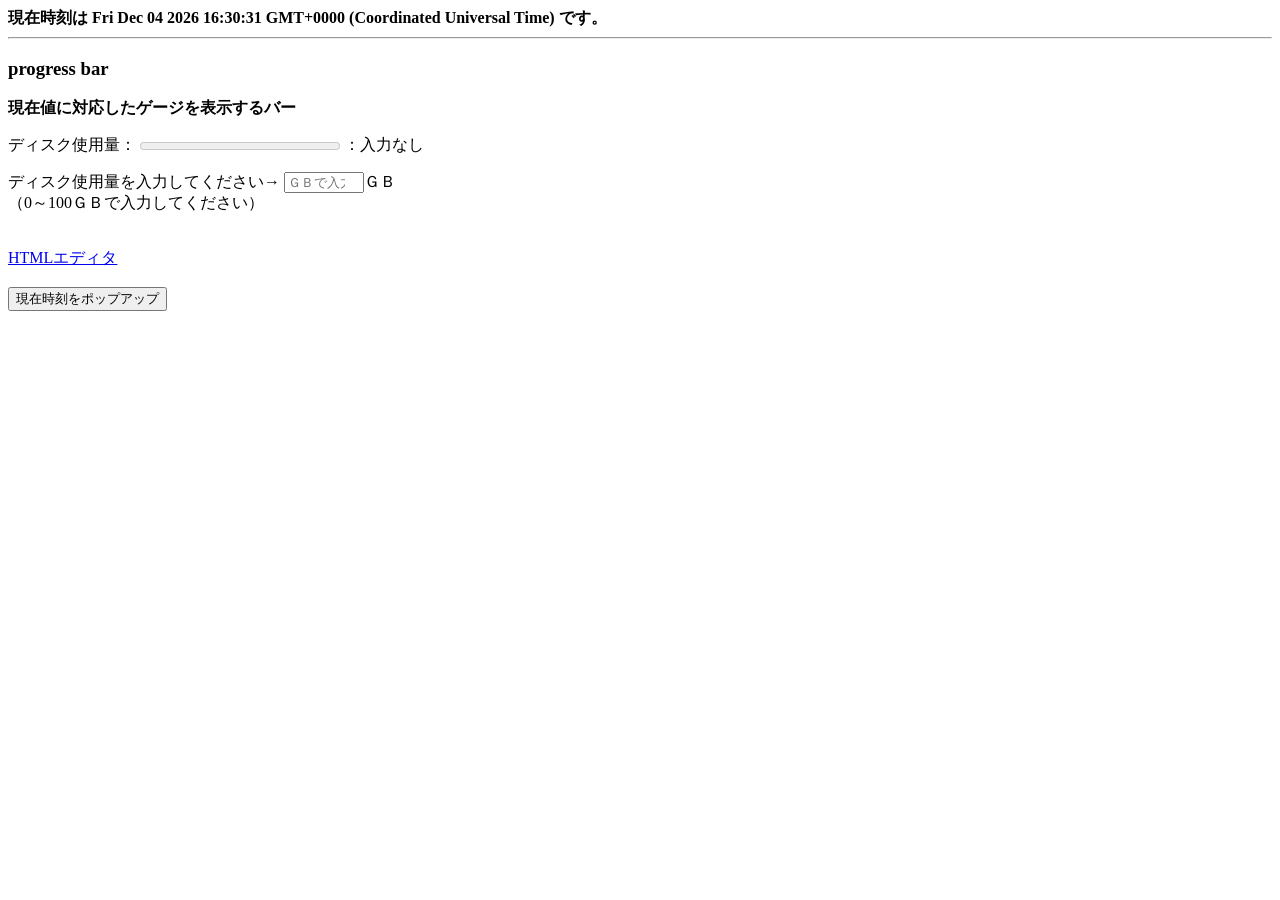
<file: Index/index2.html>
<!DOCTIPE html>
<html>
<head>
<meta charset="UTF-8">
<script src="pace.min.js"></script>
<link rel="stylesheet" href="pace-theme-flash.css">
  <link rel="icon" href="icon128.png">
  <title>progress bar</title>
</head>
<body>
<script>
function js1(num){    
// まず、meter のための指定
    var gage = document.getElementById('mtr1');
    gage.value = num.value;
// ココから下は コメントのための指定
    var comment = document.getElementById('cmt');
    if (num.value <= 5) {
        comment.value = "ディスク残量は半分以上あります";
    } else if (num.value > 5, num.value <= 8) {
        comment.value = "ディスク残量が半分以下になりました";
    } else if (num.value > 8, num.value <= 10) {
        comment.value = "ディスク残量が２割以下になりました";
    }
}
</script><style type="text/css">
<!--

-->
</style>
</head>
<body>
<strong>現在時刻は  <output>(不明)</output>
    <script>
      window.addEventListener("load",function(){
        var ele=document.getElementsByTagName("output")[0];
        setInterval(function(){
          //現在時刻のDateオブジェクトを生成
          var date2 = new Date();
          ele.innerHTML=date2;
      },200);
      },false)
    </script>です。</strong><br>
<hr>
	<h3>progress bar</h3>
	<div class="tmContNaiyo">
	<div class="tmMargL15px">
		<strong>現在値に対応したゲージを表示するバー</strong><br>
		<div class="m-tag-sample">
		<form oninput="js1(disk)">
		<p>ディスク使用量：
		<meter id="mtr1" value="0" min="0" max="100" low="50" high="80" optimum="49" style="width:200px">0ＧＢ</meter>
		：<output id="cmt">入力なし</output>
		</p>
		<p>ディスク使用量を入力してください→ 
		<input type="number" name="disk" placeholder="ＧＢで入力" size="100" min="0" max="100" style="width:80px">ＧＢ<br>
		（0～100ＧＢで入力してください）</p>
			</form>
			</div><br>
	</div>
	</div>
<div>

<a href=HTML.html>HTMLエディタ</a><br>
<br>
<button onclick="clicked()">現在時刻をポップアップ</button>
<script>
  function clicked() {
    var currentDate = new Date();
    alert("見てくれてありがとう！現在時刻は" + currentDate.getHours() + "時" + currentDate.getMinutes() + "分です。");
  }
</script>
</body>
</html>
</file>
<file: pace-theme-flash.css>
/* This is a compiled file, you should be editing the file in the templates directory */
.pace {
  -webkit-pointer-events: none;
  pointer-events: none;
  -webkit-user-select: none;
  -moz-user-select: none;
  user-select: none;
}

.pace-inactive {
  display: none;
}

.pace .pace-progress {
  background: #0077ff;
  position: fixed;
  z-index: 2000;
  top: 0;
  right: 100%;
  width: 100%;
  height: 2px;
}

.pace .pace-progress-inner {
  display: block;
  position: absolute;
  right: 0px;
  width: 100px;
  height: 100%;
  box-shadow: 0 0 10px #0000ff, 0 0 5px #0000ff;
  opacity: 1.0;
  -webkit-transform: rotate(3deg) translate(0px, -4px);
  -moz-transform: rotate(3deg) translate(0px, -4px);
  -ms-transform: rotate(3deg) translate(0px, -4px);
  -o-transform: rotate(3deg) translate(0px, -4px);
  transform: rotate(3deg) translate(0px, -4px);
}

.pace .pace-activity {
  display: block;
  position: fixed;
  z-index: 2000;
  top: 15px;
  right: 15px;
  width: 14px;
  height: 14px;
  border: solid 2px transparent;
  border-top-color: #0400ff;
  border-left-color: #5b58ff50;
  border-radius: 10px;
  -webkit-animation: pace-spinner 400ms linear infinite;
  -moz-animation: pace-spinner 400ms linear infinite;
  -ms-animation: pace-spinner 400ms linear infinite;
  -o-animation: pace-spinner 400ms linear infinite;
  animation: pace-spinner 400ms linear infinite;
}

@-webkit-keyframes pace-spinner {
  0% { -webkit-transform: rotate(0deg); transform: rotate(0deg); }
  100% { -webkit-transform: rotate(360deg); transform: rotate(360deg); }
}
@-moz-keyframes pace-spinner {
  0% { -moz-transform: rotate(0deg); transform: rotate(0deg); }
  100% { -moz-transform: rotate(360deg); transform: rotate(360deg); }
}
@-o-keyframes pace-spinner {
  0% { -o-transform: rotate(0deg); transform: rotate(0deg); }
  100% { -o-transform: rotate(360deg); transform: rotate(360deg); }
}
@-ms-keyframes pace-spinner {
  0% { -ms-transform: rotate(0deg); transform: rotate(0deg); }
  100% { -ms-transform: rotate(360deg); transform: rotate(360deg); }
}
@keyframes pace-spinner {
  0% { transform: rotate(0deg); transform: rotate(0deg); }
  100% { transform: rotate(360deg); transform: rotate(360deg); }
}
</file>
<file: Index/pace-theme-flash.css>
/* This is a compiled file, you should be editing the file in the templates directory */
.pace {
  -webkit-pointer-events: none;
  pointer-events: none;
  -webkit-user-select: none;
  -moz-user-select: none;
  user-select: none;
}

.pace-inactive {
  display: none;
}

.pace .pace-progress {
  background: #0077ff;
  position: fixed;
  z-index: 2000;
  top: 0;
  right: 100%;
  width: 100%;
  height: 2px;
}

.pace .pace-progress-inner {
  display: block;
  position: absolute;
  right: 0px;
  width: 100px;
  height: 100%;
  box-shadow: 0 0 10px #0000ff, 0 0 5px #0000ff;
  opacity: 1.0;
  -webkit-transform: rotate(3deg) translate(0px, -4px);
  -moz-transform: rotate(3deg) translate(0px, -4px);
  -ms-transform: rotate(3deg) translate(0px, -4px);
  -o-transform: rotate(3deg) translate(0px, -4px);
  transform: rotate(3deg) translate(0px, -4px);
}

.pace .pace-activity {
  display: block;
  position: fixed;
  z-index: 2000;
  top: 15px;
  right: 15px;
  width: 14px;
  height: 14px;
  border: solid 2px transparent;
  border-top-color: #0400ff;
  border-left-color: #5b58ff50;
  border-radius: 10px;
  -webkit-animation: pace-spinner 400ms linear infinite;
  -moz-animation: pace-spinner 400ms linear infinite;
  -ms-animation: pace-spinner 400ms linear infinite;
  -o-animation: pace-spinner 400ms linear infinite;
  animation: pace-spinner 400ms linear infinite;
}

@-webkit-keyframes pace-spinner {
  0% { -webkit-transform: rotate(0deg); transform: rotate(0deg); }
  100% { -webkit-transform: rotate(360deg); transform: rotate(360deg); }
}
@-moz-keyframes pace-spinner {
  0% { -moz-transform: rotate(0deg); transform: rotate(0deg); }
  100% { -moz-transform: rotate(360deg); transform: rotate(360deg); }
}
@-o-keyframes pace-spinner {
  0% { -o-transform: rotate(0deg); transform: rotate(0deg); }
  100% { -o-transform: rotate(360deg); transform: rotate(360deg); }
}
@-ms-keyframes pace-spinner {
  0% { -ms-transform: rotate(0deg); transform: rotate(0deg); }
  100% { -ms-transform: rotate(360deg); transform: rotate(360deg); }
}
@keyframes pace-spinner {
  0% { transform: rotate(0deg); transform: rotate(0deg); }
  100% { transform: rotate(360deg); transform: rotate(360deg); }
}
</file>
